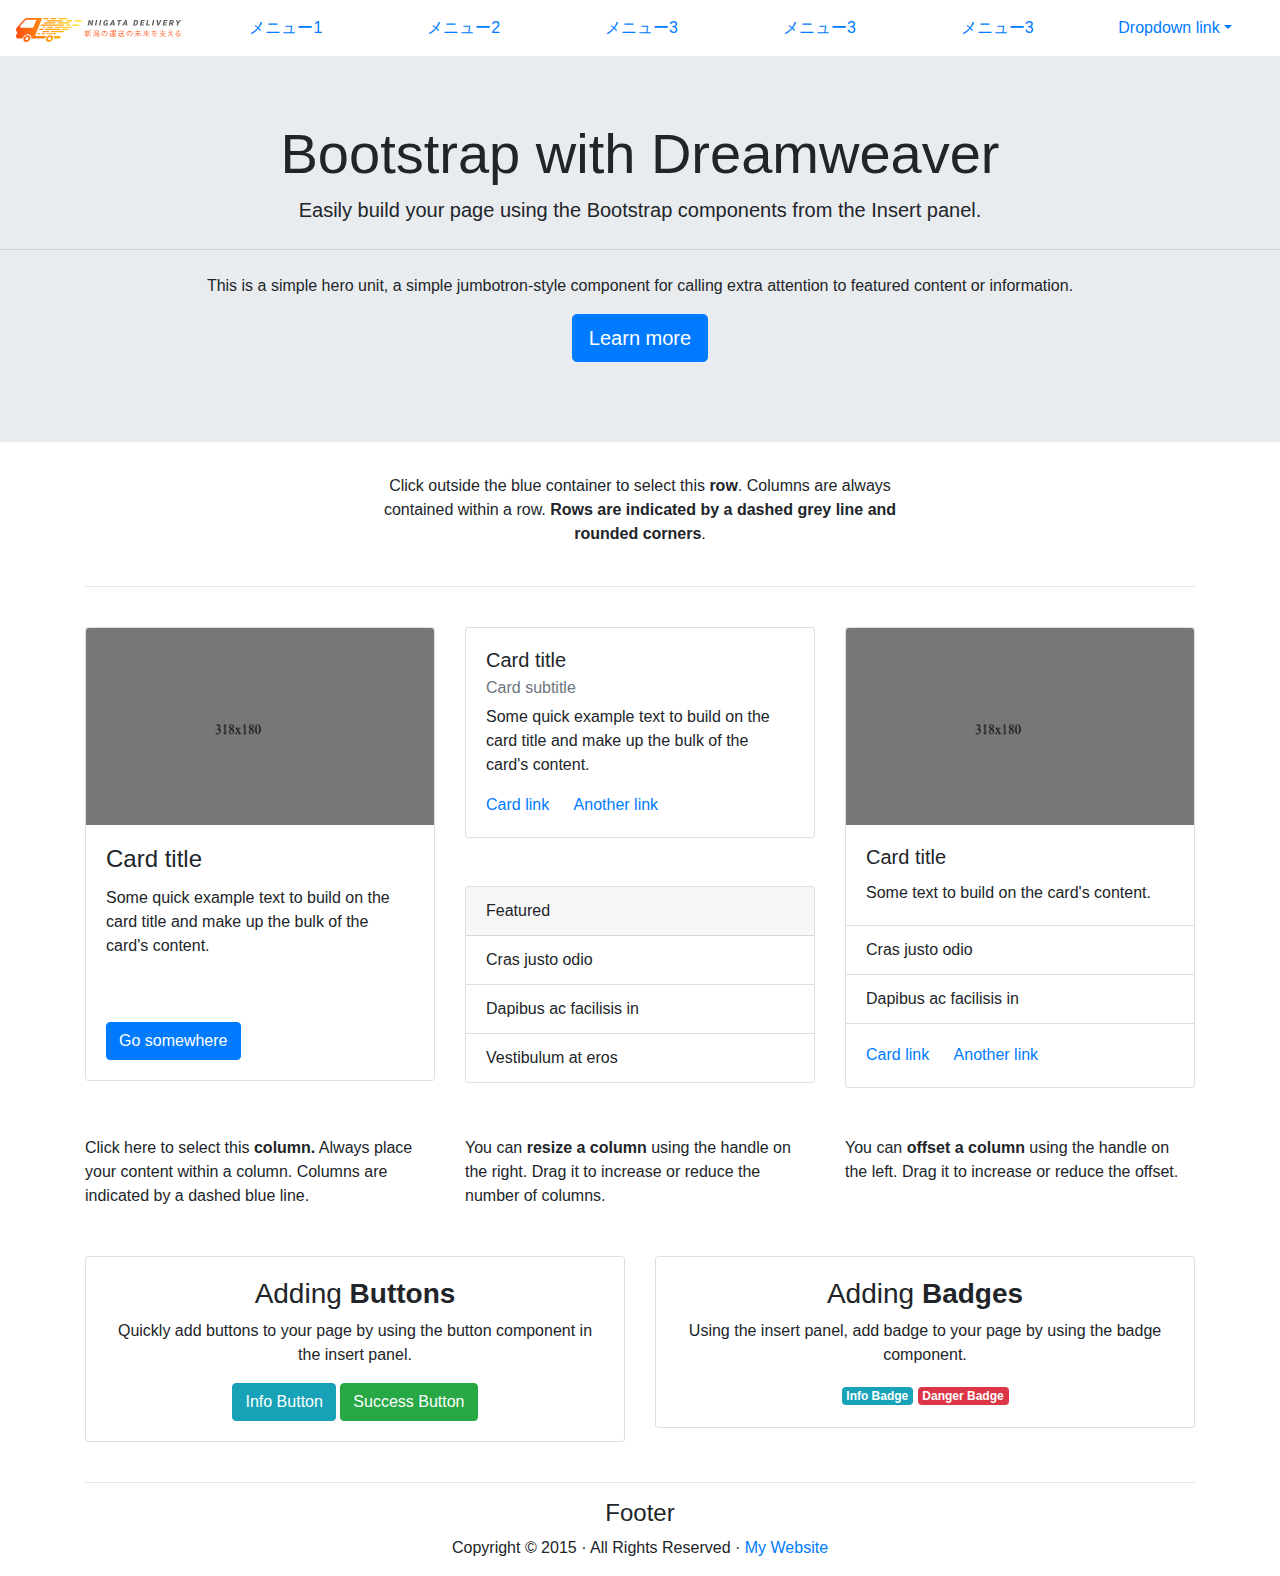
<file: nav1.html>
<!DOCTYPE html>
<html lang="en">
  <head>
    <meta charset="UTF-8">
    <meta http-equiv="X-UA-Compatible" content="IE=edge">
    <meta name="viewport" content="width=device-width, initial-scale=1">
    <title>Bootstrap - Prebuilt Layout</title>

    <!-- Bootstrap -->
    <link href="css/bootstrap-4.2.1.css" rel="stylesheet">
    <link href="css/style1.css" rel="stylesheet" type="text/css">
  </head>
  <body>
    <nav class="navbar navbar-expand-lg">
            <!-- ロゴ -->
            <a class="navbar-brand"><img src="images/logo2.svg" class="logo_width"></a>
            <!-- スマホ用ナブバー展開ボタン -->
            <button class="navbar-toggler" type="button" data-toggle="collapse" data-target="#tampopoNavbar" aria-controls="navbarSupportedContent" aria-expanded="false" aria-label="Toggle navigation">
                <span class="navbar-toggler-icon"></span>
            </button>
            <!-- navbarの要素 -->
            <div class="collapse navbar-collapse" id="tampopoNavbar">
                <ul class="navbar-nav nav-fill w-100 nav-justified">
                    <!-- ドロップダウンしないナブバーメニュー -->
                    <li class="nav-item"><a href="" class="nav-link ">メニュー1</a></li>
                    <li class="nav-item"><a href="" class="nav-link">メニュー2</a></li>
                    <li class="nav-item"><a href="" class="nav-link">メニュー3</a></li>
                    <li class="nav-item"><a href="" class="nav-link">メニュー3</a></li>
                    <li class="nav-item"><a href="" class="nav-link">メニュー3</a></li>
                    <!-- ドロップダウンする -->
                    <li class="nav-item dropdown">
                        <a class="nav-link dropdown-toggle" href="#" id="navbarDropdownMenuLink" data-toggle="dropdown" aria-haspopup="true" aria-expanded="false">Dropdown link</a>
                        <div class="dropdown-menu" aria-labelledby="navbarDropdownMenuLink">
                            <a class="dropdown-item" href="#">Action</a>
                            <a class="dropdown-item" href="#">Another action</a>
                            <a class="dropdown-item" href="#">Something else here</a>
                        </div>
                    </li>
                </ul>
            </div>
        </nav>


    <div class="jumbotron jumbotron-fluid text-center">
       <h1 class="display-4">Bootstrap with Dreamweaver</h1>
       <p class="lead">Easily build your page using the Bootstrap components from the Insert panel.</p>
       <hr class="my-4">
       <p>This is a simple hero unit, a simple jumbotron-style component for calling extra attention to featured content or information.</p>
       <p class="lead">
          <a class="btn btn-primary btn-lg" href="#" role="button">Learn more</a>
       </p>
    </div>
    <div class="container">
       <div class="row text-center">
          <div class="col-lg-6 offset-lg-3">Click outside the blue container to select this <strong>row</strong>. Columns are always contained within a row. <strong>Rows are indicated by a dashed grey line and rounded corners</strong>. </div>
       </div>
       <br>
       <hr>
       <br>
       <div class="row">
          <div class="col-md-4">
             <div class="card">
                <img class="card-img-top" src="images/card-img.png" alt="Card image cap">
                <div class="card-body">
                   <h4 class="card-title">Card title</h4>
                   <p class="card-text">Some quick example text to build on the card title and make up the bulk of the card's content.</p>
                   <br><br>
                   <a href="#" class="btn btn-primary">Go somewhere</a>
                </div>
             </div>
          </div>
          <div class="col-md-4">
             <div class="card">
                <div class="card-body">
                   <h5 class="card-title">Card title</h5>
                   <h6 class="card-subtitle mb-2 text-muted">Card subtitle</h6>
                   <p class="card-text">Some quick example text to build on the card title and make up the bulk of the card's content.</p>
                   <a href="#" class="card-link">Card link</a>
                   <a href="#" class="card-link">Another link</a>
                </div>
             </div>
             <br>
             <br/>
             <div class="card">
                <div class="card-header">
                   Featured
                </div>
                <ul class="list-group list-group-flush">
                   <li class="list-group-item">Cras justo odio</li>
                   <li class="list-group-item">Dapibus ac facilisis in</li>
                   <li class="list-group-item">Vestibulum at eros</li>
                </ul>
             </div>
          </div>
          <div class="col-md-4">
             <div class="card">
                <img class="card-img-top" src="images/card-img.png" alt="Card image cap">
                <div class="card-body">
                   <h5 class="card-title">Card title</h5>
                   <p class="card-text">Some text to build on the card's content.</p>
                </div>
                <ul class="list-group list-group-flush">
                   <li class="list-group-item">Cras justo odio</li>
                   <li class="list-group-item">Dapibus ac facilisis in</li>
                </ul>
                <div class="card-body">
                   <a href="#" class="card-link">Card link</a>
                   <a href="#" class="card-link">Another link</a>
                </div>
             </div>
          </div>
       </div>
       <br/>
       <br/>
       <div class="row">
          <div class=" col-md-4"> Click here to select this<strong> column.</strong> Always place your content within a column. Columns are indicated by a dashed blue line. </div>
          <div class="col-md-4 "> You can <strong>resize a column</strong> using the handle on the right. Drag it to increase or reduce the number of columns.</div>
          <div class="col-md-4 "> You can <strong>offset a column</strong> using the handle on the left. Drag it to increase or reduce the offset. </div>
       </div>
       <br/>
       <br/>
       <div class="row">
          <div class="col-md-6 text-center">
             <div class="card">
                <div class="card-body">
                   <h3>Adding <strong>Buttons</strong></h3>
                   <p>Quickly add buttons to your page by using the button component in the insert panel. </p>
                   <button type="button" class="btn btn-info btn-md">Info Button</button>
                   <button type="button" class="btn btn-success btn-md">Success Button</button>
                </div>
             </div>
          </div>
          <div class="text-center col-md-6">
             <div class="card">
                <div class="card-body">
                   <h3>Adding <strong>Badges</strong></h3>
                   <p>Using the insert panel, add badge to your page by using the badge component.</p>
                   <span class="badge badge-info">Info Badge</span> <span class="badge badge-danger">Danger Badge</span>
                </div>
             </div>
          </div>
       </div>
       <br>
       <hr>
       <div class="row">
          <div class="text-center col-lg-6 offset-lg-3">
             <h4>Footer </h4>
             <p>Copyright &copy; 2015 &middot; All Rights Reserved &middot; <a href="#" >My Website</a></p>
          </div>
       </div>
    </div>
    <!-- jQuery (necessary for Bootstrap's JavaScript plugins) --> 
    <script src="js/jquery-3.3.1.min.js"></script>

    <!-- Include all compiled plugins (below), or include individual files as needed --> 
    <script src="js/popper.min.js"></script>
    <script src="js/bootstrap-4.2.1.js"></script>
  </body>
</html>
</file>
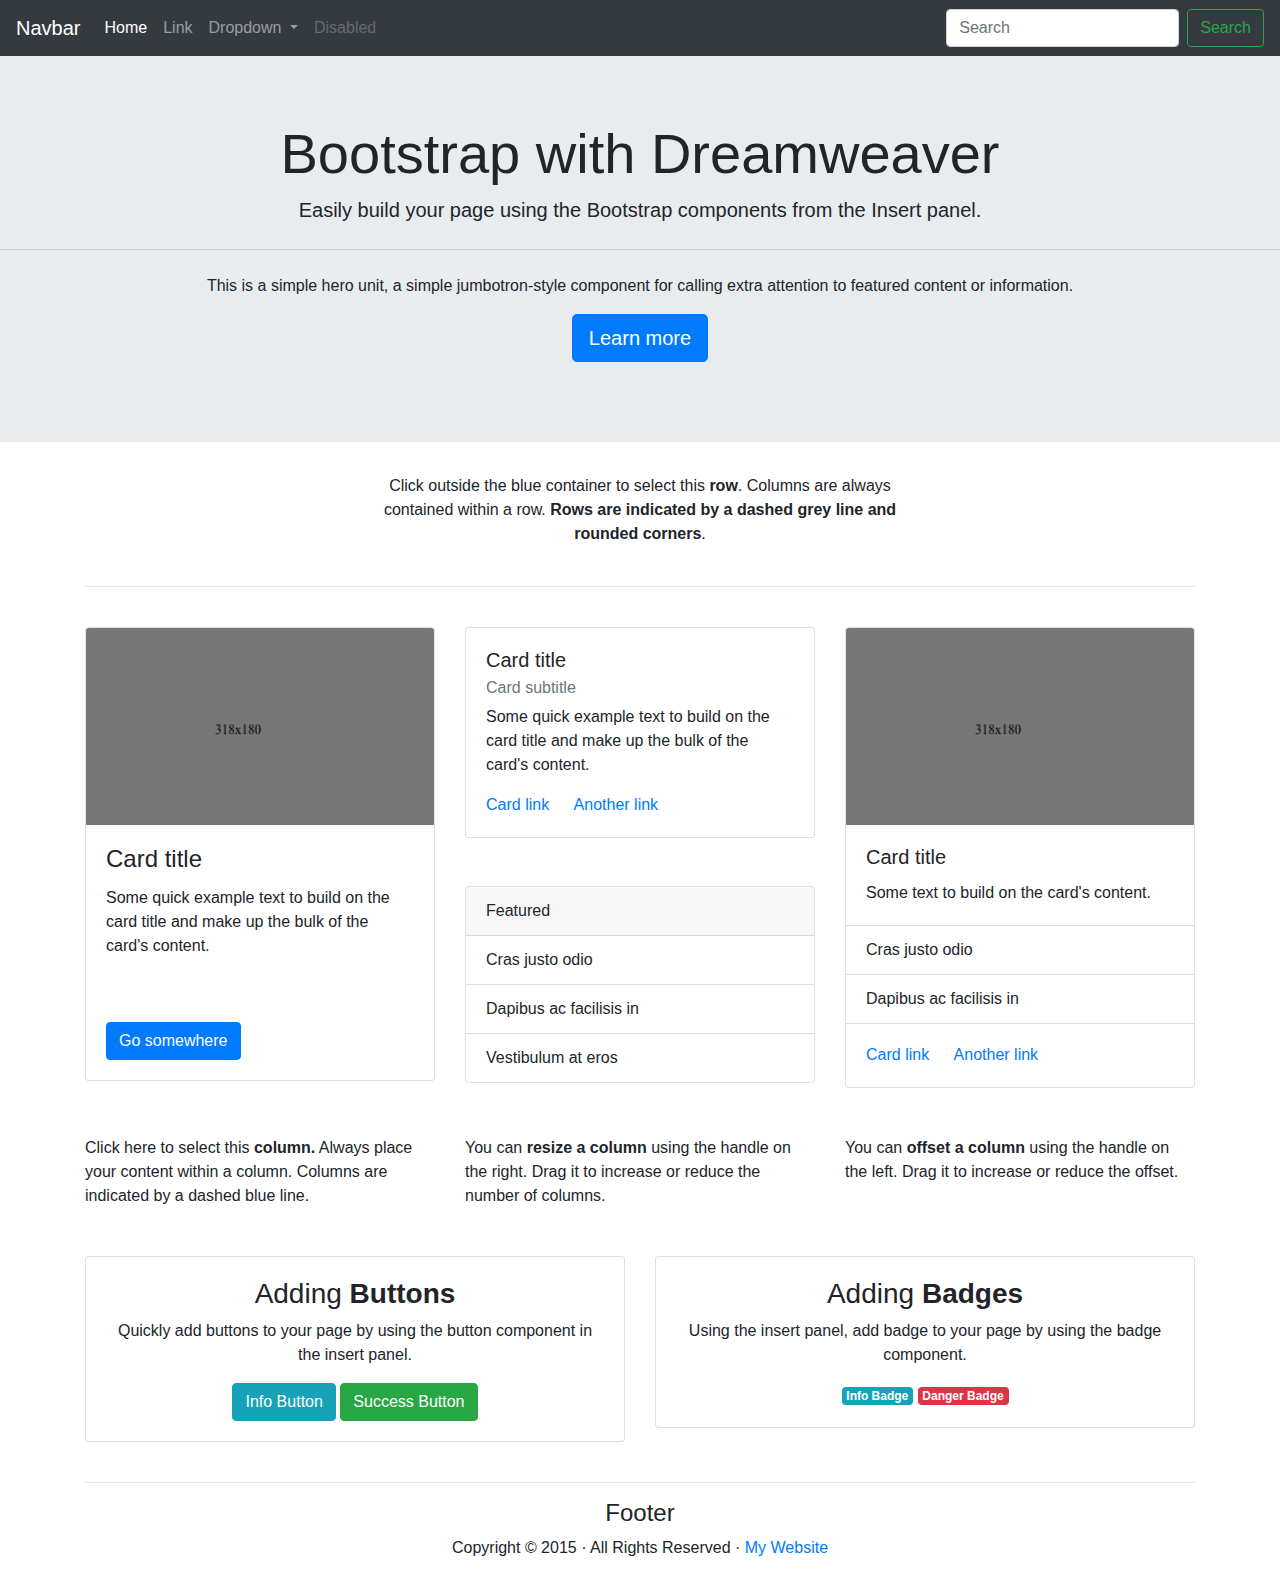
<file: nav2.html>
<!DOCTYPE html>
<html lang="ja">
  <head>
    <meta charset="UTF-8">
    <meta http-equiv="X-UA-Compatible" content="IE=edge">
    <meta name="viewport" content="width=device-width, initial-scale=1">
    <title>Bootstrap - Prebuilt Layout</title>

    <!-- Bootstrap -->
    <link href="css/bootstrap-4.2.1.css" rel="stylesheet">

  </head>
  <body>
    <nav class="navbar navbar-expand-lg navbar-dark bg-dark">
       <a class="navbar-brand" href="#">Navbar</a>
       <button class="navbar-toggler" type="button" data-toggle="collapse" data-target="#navbarSupportedContent" aria-controls="navbarSupportedContent" aria-expanded="false" aria-label="Toggle navigation">
       <span class="navbar-toggler-icon"></span>
       </button>
       <div class="collapse navbar-collapse" id="navbarSupportedContent">
          <ul class="navbar-nav mr-auto">
             <li class="nav-item active">
                <a class="nav-link" href="#">Home <span class="sr-only">(current)</span></a>
             </li>
             <li class="nav-item">
                <a class="nav-link" href="#">Link</a>
             </li>
             <li class="nav-item dropdown">
                <a class="nav-link dropdown-toggle" href="#" id="navbarDropdown" role="button" data-toggle="dropdown" aria-haspopup="true" aria-expanded="false">
                Dropdown
                </a>
                <div class="dropdown-menu" aria-labelledby="navbarDropdown">
                   <a class="dropdown-item" href="#">Action</a>
                   <a class="dropdown-item" href="#">Another action</a>
                   <div class="dropdown-divider"></div>
                   <a class="dropdown-item" href="#">Something else here</a>
                </div>
             </li>
             <li class="nav-item">
                <a class="nav-link disabled" href="#">Disabled</a>
             </li>
          </ul>
          <form class="form-inline my-2 my-lg-0">
            <a href="#"><img src="images/tel1.svg" class="img-fluid tel_width" alt="Placeholder image"></a>
             <input class="form-control mr-sm-2" type="search" placeholder="Search" aria-label="Search">
             <button class="btn btn-outline-success my-2 my-sm-0" type="submit">Search</button>
          </form>
       </div>
    </nav>

    <div class="jumbotron jumbotron-fluid text-center">
       <h1 class="display-4">Bootstrap with Dreamweaver</h1>
       <p class="lead">Easily build your page using the Bootstrap components from the Insert panel.</p>
       <hr class="my-4">
       <p>This is a simple hero unit, a simple jumbotron-style component for calling extra attention to featured content or information.</p>
       <p class="lead">
          <a class="btn btn-primary btn-lg" href="#" role="button">Learn more</a>
       </p>
    </div>
    <div class="container">
       <div class="row text-center">
          <div class="col-lg-6 offset-lg-3">Click outside the blue container to select this <strong>row</strong>. Columns are always contained within a row. <strong>Rows are indicated by a dashed grey line and rounded corners</strong>. </div>
       </div>
       <br>
       <hr>
       <br>
       <div class="row">
          <div class="col-md-4">
             <div class="card">
                <img class="card-img-top" src="images/card-img.png" alt="Card image cap">
                <div class="card-body">
                   <h4 class="card-title">Card title</h4>
                   <p class="card-text">Some quick example text to build on the card title and make up the bulk of the card's content.</p>
                   <br><br>
                   <a href="#" class="btn btn-primary">Go somewhere</a>
                </div>
             </div>
          </div>
          <div class="col-md-4">
             <div class="card">
                <div class="card-body">
                   <h5 class="card-title">Card title</h5>
                   <h6 class="card-subtitle mb-2 text-muted">Card subtitle</h6>
                   <p class="card-text">Some quick example text to build on the card title and make up the bulk of the card's content.</p>
                   <a href="#" class="card-link">Card link</a>
                   <a href="#" class="card-link">Another link</a>
                </div>
             </div>
             <br>
             <br/>
             <div class="card">
                <div class="card-header">
                   Featured
                </div>
                <ul class="list-group list-group-flush">
                   <li class="list-group-item">Cras justo odio</li>
                   <li class="list-group-item">Dapibus ac facilisis in</li>
                   <li class="list-group-item">Vestibulum at eros</li>
                </ul>
             </div>
          </div>
          <div class="col-md-4">
             <div class="card">
                <img class="card-img-top" src="images/card-img.png" alt="Card image cap">
                <div class="card-body">
                   <h5 class="card-title">Card title</h5>
                   <p class="card-text">Some text to build on the card's content.</p>
                </div>
                <ul class="list-group list-group-flush">
                   <li class="list-group-item">Cras justo odio</li>
                   <li class="list-group-item">Dapibus ac facilisis in</li>
                </ul>
                <div class="card-body">
                   <a href="#" class="card-link">Card link</a>
                   <a href="#" class="card-link">Another link</a>
                </div>
             </div>
          </div>
       </div>
       <br/>
       <br/>
       <div class="row">
          <div class=" col-md-4"> Click here to select this<strong> column.</strong> Always place your content within a column. Columns are indicated by a dashed blue line. </div>
          <div class="col-md-4 "> You can <strong>resize a column</strong> using the handle on the right. Drag it to increase or reduce the number of columns.</div>
          <div class="col-md-4 "> You can <strong>offset a column</strong> using the handle on the left. Drag it to increase or reduce the offset. </div>
       </div>
       <br/>
       <br/>
       <div class="row">
          <div class="col-md-6 text-center">
             <div class="card">
                <div class="card-body">
                   <h3>Adding <strong>Buttons</strong></h3>
                   <p>Quickly add buttons to your page by using the button component in the insert panel. </p>
                   <button type="button" class="btn btn-info btn-md">Info Button</button>
                   <button type="button" class="btn btn-success btn-md">Success Button</button>
                </div>
             </div>
          </div>
          <div class="text-center col-md-6">
             <div class="card">
                <div class="card-body">
                   <h3>Adding <strong>Badges</strong></h3>
                   <p>Using the insert panel, add badge to your page by using the badge component.</p>
                   <span class="badge badge-info">Info Badge</span> <span class="badge badge-danger">Danger Badge</span>
                </div>
             </div>
          </div>
       </div>
       <br>
       <hr>
       <div class="row">
          <div class="text-center col-lg-6 offset-lg-3">
             <h4>Footer </h4>
             <p>Copyright &copy; 2015 &middot; All Rights Reserved &middot; <a href="#" >My Website</a></p>
          </div>
       </div>
    </div>
    <!-- jQuery (necessary for Bootstrap's JavaScript plugins) --> 
    <script src="js/jquery-3.3.1.min.js"></script>

    <!-- Include all compiled plugins (below), or include individual files as needed --> 
    <script src="js/popper.min.js"></script>
    <script src="js/bootstrap-4.2.1.js"></script>
  </body>
</html>
</file>
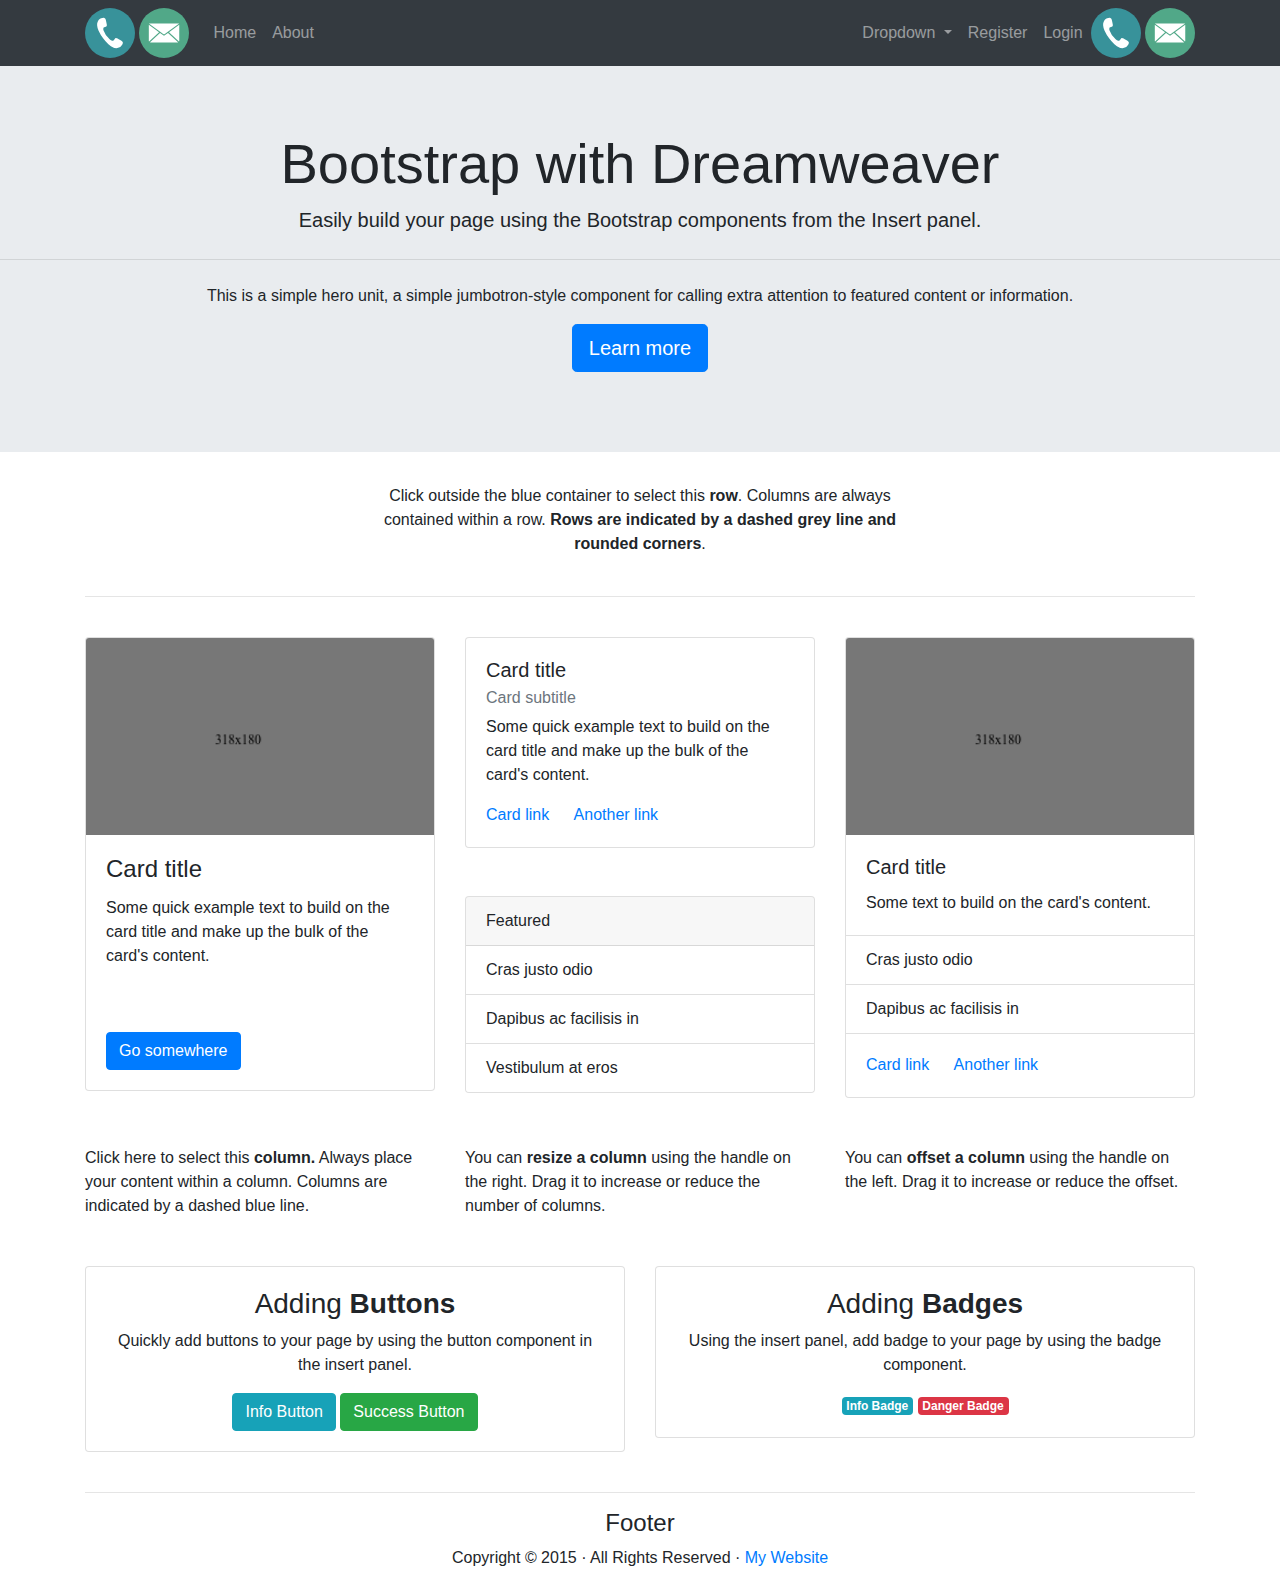
<file: nav3.html>
<!DOCTYPE html>
<html lang="en">
  <head>
    <meta charset="UTF-8">
    <meta http-equiv="X-UA-Compatible" content="IE=edge">
    <meta name="viewport" content="width=device-width, initial-scale=1">
    <title>Bootstrap - Prebuilt Layout</title>

    <!-- Bootstrap -->
    <link href="css/bootstrap-4.2.1.css" rel="stylesheet">
    <link href="css/style2.css" rel="stylesheet" type="text/css">
  </head>
  <body>
    <nav class="navbar navbar-expand-lg navbar-dark bg-dark">
  <div class="container">
    <!--<a class="navbar-brand " href="/">Navbar</a>-->
    <button class="navbar-toggler" type="button" data-toggle="collapse" data-target="#navbarNavDropdown" aria-controls="navbarNavDropdown" aria-expanded="false" aria-label="Toggle navigation">
      <span class="navbar-toggler-icon"></span>
    </button>
    <div class="contact_wrap2">
      <a href="#"><img src="images/tel1.svg" class="img-fluid tel_width" alt="Placeholder image"></a>
<a href="#"><img src="images/mail.svg" class="img-fluid tel_width" alt="Placeholder image"></a>
      </div>
    <div class="collapse navbar-collapse" id="navbarNavDropdown">

      <!-- この下の行に mr-auto クラスを付与するだけ -->
      <ul class="navbar-nav mr-auto">　
        <li class="nav-item">
          <a class="nav-link" href="#">Home</a>
        </li>
        <li class="nav-item">
          <a class="nav-link" href="#">About</a>
        </li>
      </ul>

      <ul class="navbar-nav">
        <li class="nav-item dropdown">
         <a class="nav-link dropdown-toggle" href="#" id="navbarDropdown" role="button" data-toggle="dropdown" aria-haspopup="true" aria-expanded="false">
           Dropdown
         </a>
         <div class="dropdown-menu" aria-labelledby="navbarDropdown">
           <a class="dropdown-item" href="#">Action</a>
           <a class="dropdown-item" href="#">Another action</a>
           <div class="dropdown-divider"></div>
           <a class="dropdown-item" href="#">Something else here</a>
         </div>
        </li>
        <li class="nav-item">
          <a class="nav-link" href="#">Register</a>
        </li>
        <li class="nav-item">
          <a class="nav-link" href="#">Login</a>
        </li>
      </ul>
<div class="contact_wrap1">
      <a href="#"><img src="images/tel1.svg" class="img-fluid tel_width" alt="Placeholder image"></a>
<a href="#"><img src="images/mail.svg" class="img-fluid tel_width" alt="Placeholder image"></a>
      </div>
    </div>
  </div>
</nav>

    <div class="jumbotron jumbotron-fluid text-center">
       <h1 class="display-4">Bootstrap with Dreamweaver</h1>
       <p class="lead">Easily build your page using the Bootstrap components from the Insert panel.</p>
       <hr class="my-4">
       <p>This is a simple hero unit, a simple jumbotron-style component for calling extra attention to featured content or information.</p>
       <p class="lead">
          <a class="btn btn-primary btn-lg" href="#" role="button">Learn more</a>
       </p>
    </div>
    <div class="container">
       <div class="row text-center">
          <div class="col-lg-6 offset-lg-3">Click outside the blue container to select this <strong>row</strong>. Columns are always contained within a row. <strong>Rows are indicated by a dashed grey line and rounded corners</strong>. </div>
       </div>
       <br>
       <hr>
       <br>
       <div class="row">
          <div class="col-md-4">
             <div class="card">
                <img class="card-img-top" src="images/card-img.png" alt="Card image cap">
                <div class="card-body">
                   <h4 class="card-title">Card title</h4>
                   <p class="card-text">Some quick example text to build on the card title and make up the bulk of the card's content.</p>
                   <br><br>
                   <a href="#" class="btn btn-primary">Go somewhere</a>
                </div>
             </div>
          </div>
          <div class="col-md-4">
             <div class="card">
                <div class="card-body">
                   <h5 class="card-title">Card title</h5>
                   <h6 class="card-subtitle mb-2 text-muted">Card subtitle</h6>
                   <p class="card-text">Some quick example text to build on the card title and make up the bulk of the card's content.</p>
                   <a href="#" class="card-link">Card link</a>
                   <a href="#" class="card-link">Another link</a>
                </div>
             </div>
             <br>
             <br/>
             <div class="card">
                <div class="card-header">
                   Featured
                </div>
                <ul class="list-group list-group-flush">
                   <li class="list-group-item">Cras justo odio</li>
                   <li class="list-group-item">Dapibus ac facilisis in</li>
                   <li class="list-group-item">Vestibulum at eros</li>
                </ul>
             </div>
          </div>
          <div class="col-md-4">
             <div class="card">
                <img class="card-img-top" src="images/card-img.png" alt="Card image cap">
                <div class="card-body">
                   <h5 class="card-title">Card title</h5>
                   <p class="card-text">Some text to build on the card's content.</p>
                </div>
                <ul class="list-group list-group-flush">
                   <li class="list-group-item">Cras justo odio</li>
                   <li class="list-group-item">Dapibus ac facilisis in</li>
                </ul>
                <div class="card-body">
                   <a href="#" class="card-link">Card link</a>
                   <a href="#" class="card-link">Another link</a>
                </div>
             </div>
          </div>
       </div>
       <br/>
       <br/>
       <div class="row">
          <div class=" col-md-4"> Click here to select this<strong> column.</strong> Always place your content within a column. Columns are indicated by a dashed blue line. </div>
          <div class="col-md-4 "> You can <strong>resize a column</strong> using the handle on the right. Drag it to increase or reduce the number of columns.</div>
          <div class="col-md-4 "> You can <strong>offset a column</strong> using the handle on the left. Drag it to increase or reduce the offset. </div>
       </div>
       <br/>
       <br/>
       <div class="row">
          <div class="col-md-6 text-center">
             <div class="card">
                <div class="card-body">
                   <h3>Adding <strong>Buttons</strong></h3>
                   <p>Quickly add buttons to your page by using the button component in the insert panel. </p>
                   <button type="button" class="btn btn-info btn-md">Info Button</button>
                   <button type="button" class="btn btn-success btn-md">Success Button</button>
                </div>
             </div>
          </div>
          <div class="text-center col-md-6">
             <div class="card">
                <div class="card-body">
                   <h3>Adding <strong>Badges</strong></h3>
                   <p>Using the insert panel, add badge to your page by using the badge component.</p>
                   <span class="badge badge-info">Info Badge</span> <span class="badge badge-danger">Danger Badge</span>
                </div>
             </div>
          </div>
       </div>
       <br>
       <hr>
       <div class="row">
          <div class="text-center col-lg-6 offset-lg-3">
             <h4>Footer </h4>
             <p>Copyright &copy; 2015 &middot; All Rights Reserved &middot; <a href="#" >My Website</a></p>
          </div>
       </div>
    </div>
    <!-- jQuery (necessary for Bootstrap's JavaScript plugins) --> 
    <script src="js/jquery-3.3.1.min.js"></script>

    <!-- Include all compiled plugins (below), or include individual files as needed --> 
    <script src="js/popper.min.js"></script>
    <script src="js/bootstrap-4.2.1.js"></script>
  </body>
</html>
</file>
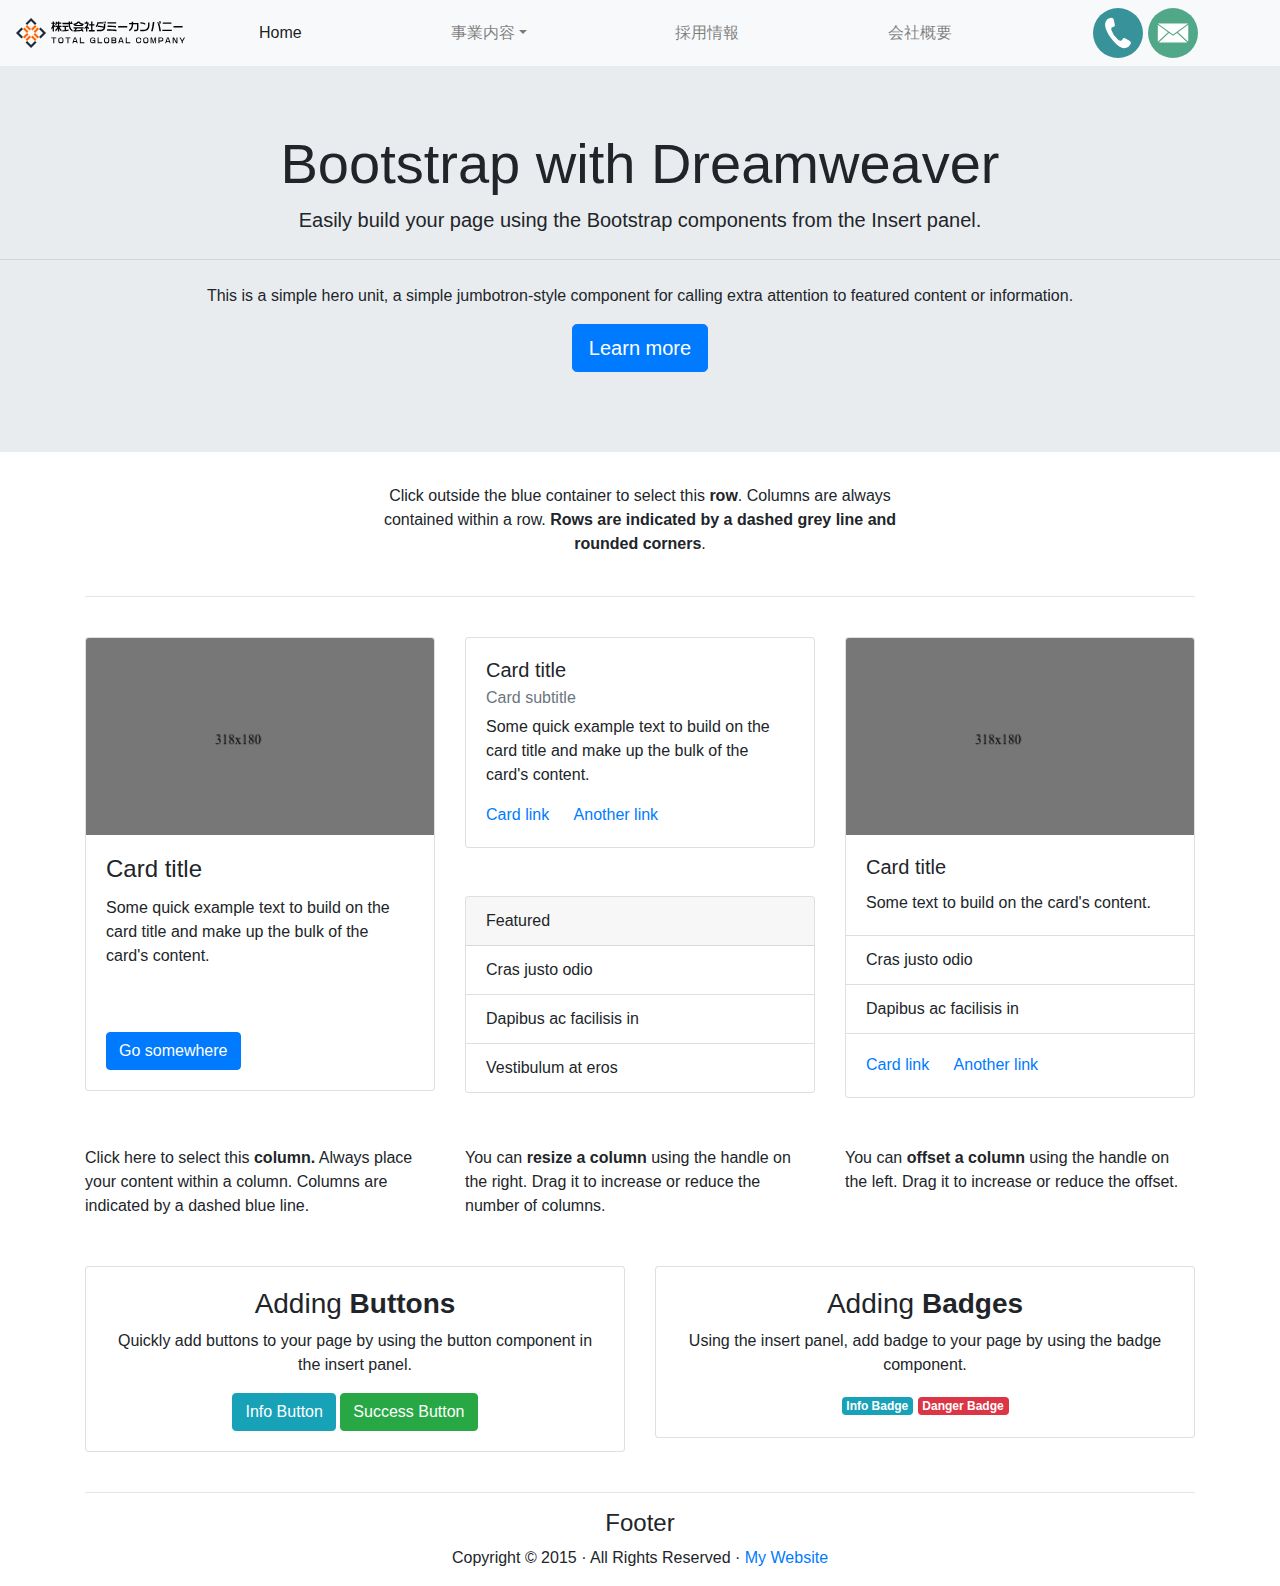
<file: nav_test1.html>
<!DOCTYPE html>
<html lang="ja">
  <head>
    <meta charset="UTF-8">
    <meta http-equiv="X-UA-Compatible" content="IE=edge">
    <meta name="viewport" content="width=device-width, initial-scale=1">
    <title>Bootstrap - Prebuilt Layout</title>

    <!-- Bootstrap -->
    <link href="css/bootstrap-4.2.1.css" rel="stylesheet">
    <link href="css/style2.css" rel="stylesheet" type="text/css">
  </head>
  <body>
    <!--nav1-->
    <nav class="navbar navbar-expand-md navbar-light bg-light sticky-top">
      
  <button class="navbar-toggler" type="button" data-toggle="collapse" data-target="#navbarNav4" aria-controls="navbarNav4" aria-expanded="false" aria-label="Toggle navigation">
    <span class="navbar-toggler-icon"></span>
  </button>
      <!--ロゴの配置メディアクエリでサイズ調整-->
      <div class="logo_wrap">
      <a href="#"><img src="images/logo1.svg" class="img-fluid logo_height" alt="Placeholder image"></a>
      </div>
      <!--電話とメールアイコンをwrapでくくる-->
      <div class="contact_wrap">
      <a href="#"><img src="images/tel1.svg" class="img-fluid tel_width" alt="Placeholder image"></a>
<a href="#"><img src="images/mail.svg" class="img-fluid tel_width" alt="Placeholder image"></a>
      </div>
      
      
  <div class="collapse navbar-collapse justify-content-around" id="navbarNav4">

    <ul class="navbar-nav">
      <li class="nav-item active">
        <a class="nav-link" href="#">Home <span class="sr-only">(current)</span></a>
      </li>
    </ul>
    <ul class="navbar-nav">
      <li class="nav-item dropdown">
            <a class="nav-link dropdown-toggle" href="#" id="navbarDropdown" role="button" data-toggle="dropdown" aria-haspopup="true" aria-expanded="false">事業内容</a>
            <div class="dropdown-menu" aria-labelledby="navbarDropdown">
              <a class="dropdown-item" href="#">製造販売事業</a>
              <a class="dropdown-item" href="#">コンサルティング事業</a>
              <div class="dropdown-divider"></div>
              <a class="dropdown-item" href="#">冠婚葬祭事業</a>
            </div>
          </li>
    </ul>
    <ul class="navbar-nav">
      <li class="nav-item">
        <a class="nav-link" href="#">採用情報</a>
      </li>
    </ul>
    <ul class="navbar-nav">
      <li class="nav-item">
        <a class="nav-link" href="#">会社概要</a>
      </li>
    </ul>
    <!--pc用グローバルナビのラッパーでくくる（トグル位置で隠す）-->
    <div class="contact_wrap1">
      <a href="#"><img src="images/tel1.svg" class="img-fluid tel_width" alt="Placeholder image"></a>
<a href="#"><img src="images/mail.svg" class="img-fluid tel_width" alt="Placeholder image"></a>
      </div>
  </div>
  
      
  </nav>
   <!--↑nav1-->
    

    <div class="jumbotron jumbotron-fluid text-center">
       <h1 class="display-4">Bootstrap with Dreamweaver</h1>
       <p class="lead">Easily build your page using the Bootstrap components from the Insert panel.</p>
       <hr class="my-4">
       <p>This is a simple hero unit, a simple jumbotron-style component for calling extra attention to featured content or information.</p>
       <p class="lead">
          <a class="btn btn-primary btn-lg" href="#" role="button">Learn more</a>
       </p>
    </div>
    <div class="container">
       <div class="row text-center">
          <div class="col-lg-6 offset-lg-3">Click outside the blue container to select this <strong>row</strong>. Columns are always contained within a row. <strong>Rows are indicated by a dashed grey line and rounded corners</strong>. </div>
       </div>
       <br>
       <hr>
       <br>
       <div class="row">
          <div class="col-md-4">
             <div class="card">
                <img class="card-img-top" src="images/card-img.png" alt="Card image cap">
                <div class="card-body">
                   <h4 class="card-title">Card title</h4>
                   <p class="card-text">Some quick example text to build on the card title and make up the bulk of the card's content.</p>
                   <br><br>
                   <a href="#" class="btn btn-primary">Go somewhere</a>
                </div>
             </div>
          </div>
          <div class="col-md-4">
             <div class="card">
                <div class="card-body">
                   <h5 class="card-title">Card title</h5>
                   <h6 class="card-subtitle mb-2 text-muted">Card subtitle</h6>
                   <p class="card-text">Some quick example text to build on the card title and make up the bulk of the card's content.</p>
                   <a href="#" class="card-link">Card link</a>
                   <a href="#" class="card-link">Another link</a>
                </div>
             </div>
             <br>
             <br/>
             <div class="card">
                <div class="card-header">
                   Featured
                </div>
                <ul class="list-group list-group-flush">
                   <li class="list-group-item">Cras justo odio</li>
                   <li class="list-group-item">Dapibus ac facilisis in</li>
                   <li class="list-group-item">Vestibulum at eros</li>
                </ul>
             </div>
          </div>
          <div class="col-md-4">
             <div class="card">
                <img class="card-img-top" src="images/card-img.png" alt="Card image cap">
                <div class="card-body">
                   <h5 class="card-title">Card title</h5>
                   <p class="card-text">Some text to build on the card's content.</p>
                </div>
                <ul class="list-group list-group-flush">
                   <li class="list-group-item">Cras justo odio</li>
                   <li class="list-group-item">Dapibus ac facilisis in</li>
                </ul>
                <div class="card-body">
                   <a href="#" class="card-link">Card link</a>
                   <a href="#" class="card-link">Another link</a>
                </div>
             </div>
          </div>
       </div>
       <br/>
       <br/>
       <div class="row">
          <div class=" col-md-4"> Click here to select this<strong> column.</strong> Always place your content within a column. Columns are indicated by a dashed blue line. </div>
          <div class="col-md-4 "> You can <strong>resize a column</strong> using the handle on the right. Drag it to increase or reduce the number of columns.</div>
          <div class="col-md-4 "> You can <strong>offset a column</strong> using the handle on the left. Drag it to increase or reduce the offset. </div>
       </div>
       <br/>
       <br/>
       <div class="row">
          <div class="col-md-6 text-center">
             <div class="card">
                <div class="card-body">
                   <h3>Adding <strong>Buttons</strong></h3>
                   <p>Quickly add buttons to your page by using the button component in the insert panel. </p>
                   <button type="button" class="btn btn-info btn-md">Info Button</button>
                   <button type="button" class="btn btn-success btn-md">Success Button</button>
                </div>
             </div>
          </div>
          <div class="text-center col-md-6">
             <div class="card">
                <div class="card-body">
                   <h3>Adding <strong>Badges</strong></h3>
                   <p>Using the insert panel, add badge to your page by using the badge component.</p>
                   <span class="badge badge-info">Info Badge</span> <span class="badge badge-danger">Danger Badge</span>
                </div>
             </div>
          </div>
       </div>
       <br>
       <hr>
       <div class="row">
          <div class="text-center col-lg-6 offset-lg-3">
             <h4>Footer </h4>
             <p>Copyright &copy; 2015 &middot; All Rights Reserved &middot; <a href="#" >My Website</a></p>
          </div>
       </div>
    </div>
    <!-- jQuery (necessary for Bootstrap's JavaScript plugins) --> 
    <script src="js/jquery-3.3.1.min.js"></script>

    <!-- Include all compiled plugins (below), or include individual files as needed --> 
    <script src="js/popper.min.js"></script>
    <script src="js/bootstrap-4.2.1.js"></script>
  </body>
</html>
</file>
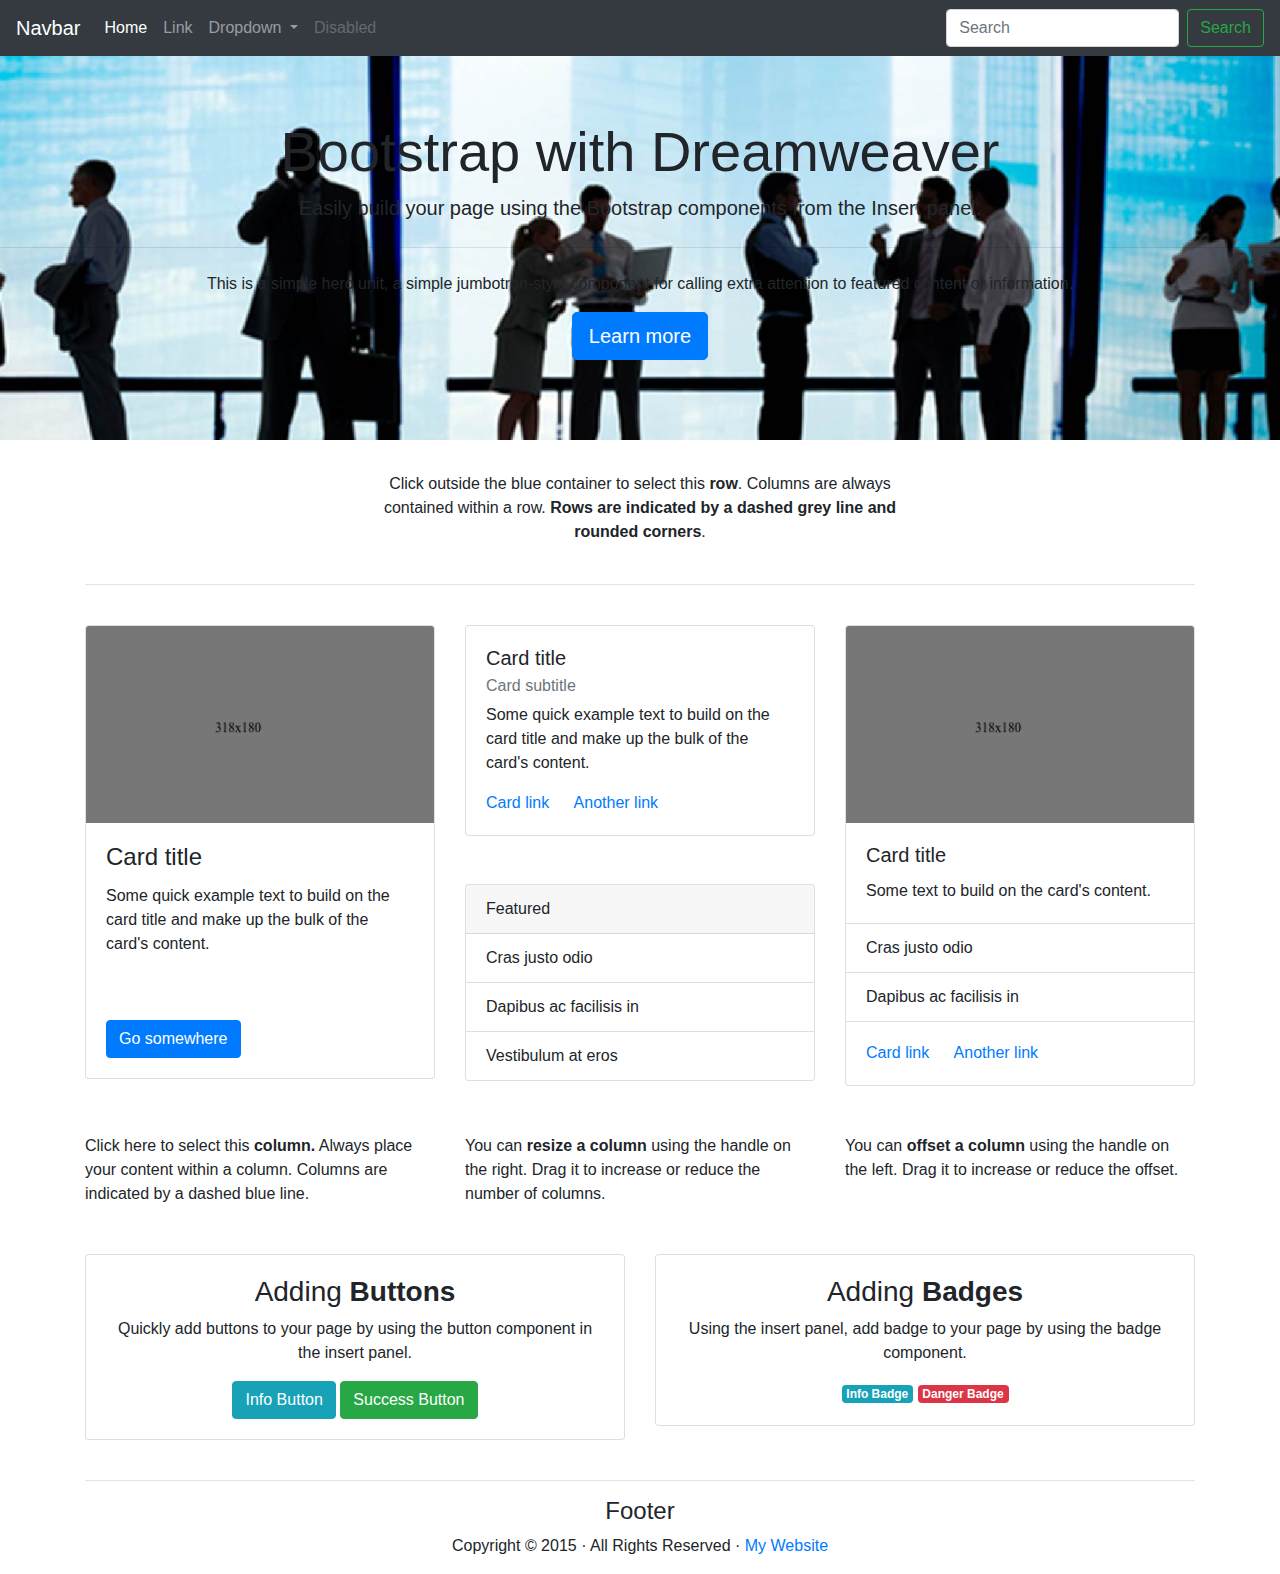
<file: parts1.html>
<!DOCTYPE html>
<html lang="en">
  <head>
    <meta charset="UTF-8">
    <meta http-equiv="X-UA-Compatible" content="IE=edge">
    <meta name="viewport" content="width=device-width, initial-scale=1">
    <title>Bootstrap - Prebuilt Layout</title>

    <!-- Bootstrap -->
    <link href="css/bootstrap-4.3.1.css" rel="stylesheet">
    <link href="css/parts_file1.css" rel="stylesheet" type="text/css">
  </head>
  <body>
    <nav class="navbar navbar-expand-lg navbar-dark bg-dark fixed-top">
       <a class="navbar-brand" href="#">Navbar</a>
       <button class="navbar-toggler" type="button" data-toggle="collapse" data-target="#navbarSupportedContent" aria-controls="navbarSupportedContent" aria-expanded="false" aria-label="Toggle navigation">
       <span class="navbar-toggler-icon"></span>
       </button>
       <div class="collapse navbar-collapse" id="navbarSupportedContent">
          <ul class="navbar-nav mr-auto">
             <li class="nav-item active">
                <a class="nav-link" href="#">Home <span class="sr-only">(current)</span></a>
             </li>
             <li class="nav-item">
                <a class="nav-link" href="#">Link</a>
             </li>
             <li class="nav-item dropdown">
                <a class="nav-link dropdown-toggle" href="#" id="navbarDropdown" role="button" data-toggle="dropdown" aria-haspopup="true" aria-expanded="false">
                Dropdown
                </a>
                <div class="dropdown-menu" aria-labelledby="navbarDropdown">
                   <a class="dropdown-item" href="#">Action</a>
                   <a class="dropdown-item" href="#">Another action</a>
                   <div class="dropdown-divider"></div>
                   <a class="dropdown-item" href="#">Something else here</a>
                </div>
             </li>
             <li class="nav-item">
                <a class="nav-link disabled" href="#">Disabled</a>
             </li>
          </ul>
          <form class="form-inline my-2 my-lg-0">
             <input class="form-control mr-sm-2" type="search" placeholder="Search" aria-label="Search">
             <button class="btn btn-outline-success my-2 my-sm-0" type="submit">Search</button>
          </form>
       </div>
    </nav>

    <div class="jumbotron jumbotron-fluid text-center bg-top cover_color">
       <h1 class="display-4">Bootstrap with Dreamweaver</h1>
       <p class="lead">Easily build your page using the Bootstrap components from the Insert panel.</p>
       <hr class="my-4">
       <p>This is a simple hero unit, a simple jumbotron-style component for calling extra attention to featured content or information.</p>
       <p class="lead">
          <a class="btn btn-primary btn-lg" href="#" role="button">Learn more</a>
       </p>
    </div>
    <div class="container">
       <div class="row text-center">
          <div class="col-lg-6 offset-lg-3">Click outside the blue container to select this <strong>row</strong>. Columns are always contained within a row. <strong>Rows are indicated by a dashed grey line and rounded corners</strong>. </div>
       </div>
       <br>
       <hr>
       <br>
       <div class="row">
          <div class="col-md-4">
             <div class="card">
                <img class="card-img-top" src="images/card-img.png" alt="Card image cap">
                <div class="card-body">
                   <h4 class="card-title">Card title</h4>
                   <p class="card-text">Some quick example text to build on the card title and make up the bulk of the card's content.</p>
                   <br><br>
                   <a href="#" class="btn btn-primary">Go somewhere</a>
                </div>
             </div>
          </div>
          <div class="col-md-4">
             <div class="card">
                <div class="card-body">
                   <h5 class="card-title">Card title</h5>
                   <h6 class="card-subtitle mb-2 text-muted">Card subtitle</h6>
                   <p class="card-text">Some quick example text to build on the card title and make up the bulk of the card's content.</p>
                   <a href="#" class="card-link">Card link</a>
                   <a href="#" class="card-link">Another link</a>
                </div>
             </div>
             <br>
             <br/>
             <div class="card">
                <div class="card-header">
                   Featured
                </div>
                <ul class="list-group list-group-flush">
                   <li class="list-group-item">Cras justo odio</li>
                   <li class="list-group-item">Dapibus ac facilisis in</li>
                   <li class="list-group-item">Vestibulum at eros</li>
                </ul>
             </div>
          </div>
          <div class="col-md-4">
             <div class="card">
                <img class="card-img-top" src="images/card-img.png" alt="Card image cap">
                <div class="card-body">
                   <h5 class="card-title">Card title</h5>
                   <p class="card-text">Some text to build on the card's content.</p>
                </div>
                <ul class="list-group list-group-flush">
                   <li class="list-group-item">Cras justo odio</li>
                   <li class="list-group-item">Dapibus ac facilisis in</li>
                </ul>
                <div class="card-body">
                   <a href="#" class="card-link">Card link</a>
                   <a href="#" class="card-link">Another link</a>
                </div>
             </div>
          </div>
       </div>
       <br/>
       <br/>
       <div class="row">
          <div class=" col-md-4"> Click here to select this<strong> column.</strong> Always place your content within a column. Columns are indicated by a dashed blue line. </div>
          <div class="col-md-4 "> You can <strong>resize a column</strong> using the handle on the right. Drag it to increase or reduce the number of columns.</div>
          <div class="col-md-4 "> You can <strong>offset a column</strong> using the handle on the left. Drag it to increase or reduce the offset. </div>
       </div>
       <br/>
       <br/>
       <div class="row">
          <div class="col-md-6 text-center">
             <div class="card">
                <div class="card-body">
                   <h3>Adding <strong>Buttons</strong></h3>
                   <p>Quickly add buttons to your page by using the button component in the insert panel. </p>
                   <button type="button" class="btn btn-info btn-md">Info Button</button>
                   <button type="button" class="btn btn-success btn-md">Success Button</button>
                </div>
             </div>
          </div>
          <div class="text-center col-md-6">
             <div class="card">
                <div class="card-body">
                   <h3>Adding <strong>Badges</strong></h3>
                   <p>Using the insert panel, add badge to your page by using the badge component.</p>
                   <span class="badge badge-info">Info Badge</span> <span class="badge badge-danger">Danger Badge</span>
                </div>
             </div>
          </div>
       </div>
       <br>
       <hr>
       <div class="row">
          <div class="text-center col-lg-6 offset-lg-3">
             <h4>Footer </h4>
             <p>Copyright &copy; 2015 &middot; All Rights Reserved &middot; <a href="#" >My Website</a></p>
          </div>
       </div>
    </div>
    <!-- jQuery (necessary for Bootstrap's JavaScript plugins) --> 
    <script src="js/jquery-3.3.1.min.js"></script>

    <!-- Include all compiled plugins (below), or include individual files as needed --> 
    <script src="js/popper.min.js"></script>
    <script src="js/bootstrap-4.3.1.js"></script>
  </body>
</html>
</file>
<file: css/style1.css>
@charset "UTF-8";

.loto {
}

.logo_width {
  width: 165px;
}
</file>
<file: css/style2.css>
@charset "UTF-8";
@import url("page_top.css");
.tel_width  {
  width: 50px;
}

.logo_height {
  height: 30px;
}

.contact_wrap {
}

.contact_wrap1 {
  display: block;
}

.top_nav {
  width: 170px;
}

.contact_wrap3 {
  float: left;
  clear: both;
}

.text_effect {
  text-shadow: 1px 1px 1px #000000;
}

.midashi_text {
  font-size: 30px;
  text-align: center;
  line-height: 1.4em;
  color: #5E5E5E;
}

@media (max-width:767px){

.tel_ichi {
  clear: both;
  position: relative;
  margin-right: auto;
}

.contact_wrap1 {
  display: none;
}


}

@media (min-width:768px){

.contact_wrap {
  display: none;
}

.contact_wrap {
}

.top_nav {
  width: 170px;
  display: none;
}
}

@media (max-width:320px){

.logo_height {
  height: 21px;
}

.tel_width {
  width: 45px;
}
}

@media (max-width:375px) and (min-width:321px){
}

@media (max-width:414px) and (min-width:376px){
}
</file>
<file: css/parts_file1.css>
@charset "UTF-8";
body {
  padding-top:54px;
} 

.bg-top {
  background-image: url(../images/slide1.jpg);
  background-size: cover;
  background-position: center 60%;
}
</file>
